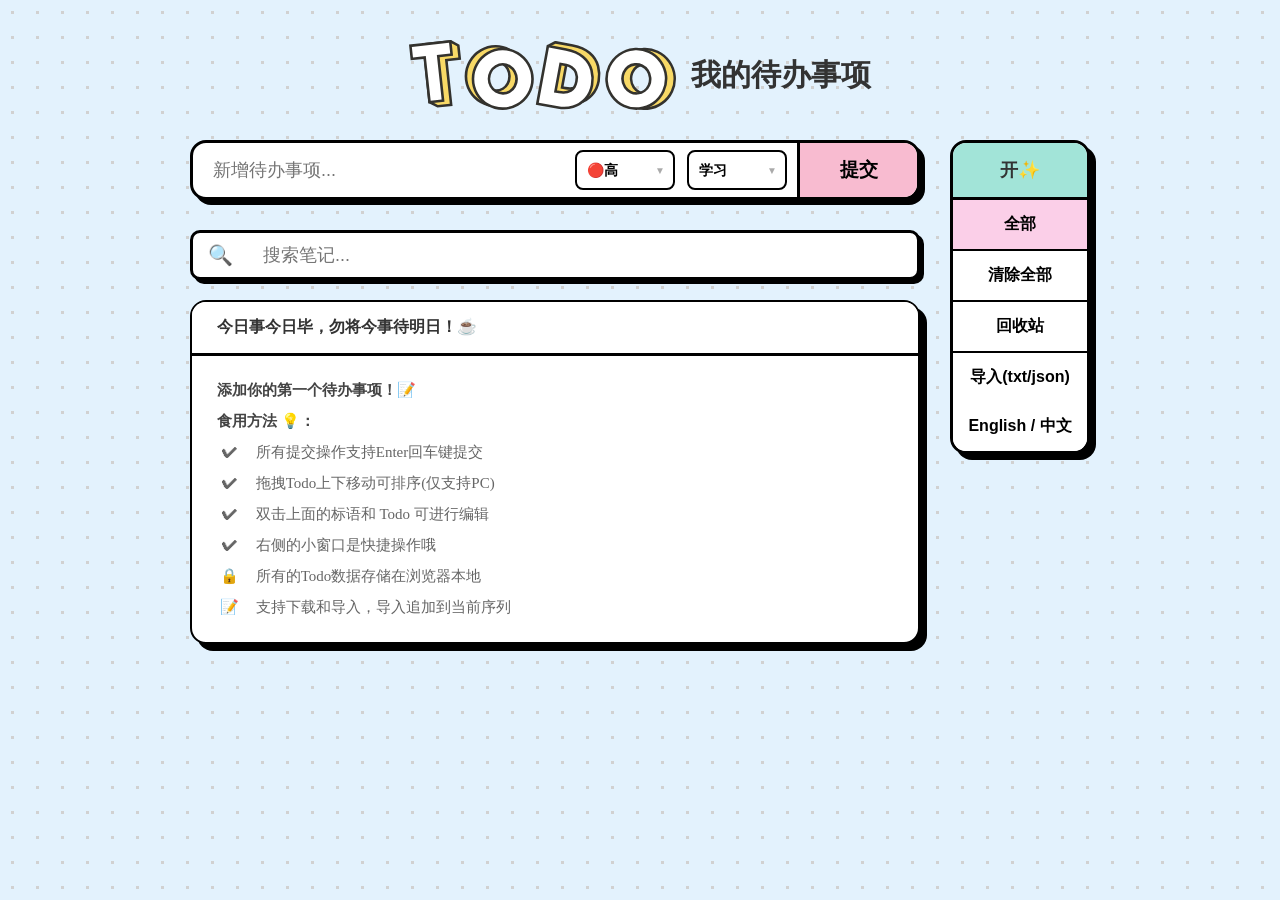
<file: todolist/index.html>
<!DOCTYPE html>
<html lang="zh-CN">
<head>
    <meta charset="UTF-8">
    <meta name="viewport" content="width=device-width, initial-scale=1.0">
    <title>todolist-app</title>
    <link rel="stylesheet" href="./css/style.css">
</head>
<body>
    <div class="container">
        <header class="header">
            <div class="logo-container">
                <img src="./images/todo.svg" alt="todo标签文本">
                <span class="decoration">✨</span>
            </div>
        </header>

        <main class="content-wrapper">
            <section class="left-panel">
                <div class="input-group">
                    <div class="input-fields">
                        <input type="text" id="note-title" placeholder="新增待办事项...">
                        <div class="priority-wrapper">
                            <div class="select-container">
                                <select class="priority-select" id="priority-select">
                                    <option value="high">🔴高</option>
                                    <option value="medium">🟡中</option>
                                    <option value="low">🟢低</option>
                                </select>
                            </div>

                            <div class="select-container">
                                <select id="category-select" class="category-select">
                                    <option value="study">📚 学习</option>
                                    <option value="work">💼 工作</option>
                                </select>
                            </div>
                        </div>
                    </div>
                    <button id="add-btn">提交</button>
                </div>
                <div class="search-group">
                    <span class="search-icon">🔍</span>
                        <input type="text" id="search-input" placeholder="搜索你想要的笔记...">
                </div>
                <div class="note-content">
                   <div class="note-header">
                        <span>今日事今日毕，勿将今事待明日! ☕</span>
                    </div>
                    <div id="note-list">
                        <div class="guide-container">
                            
                            <p class="guide-title">添加你的第一个待办事项！📝</p>
                            <div class="guide-content">
                                <p class="guide-subtitle">食用方法 💡：</p>
                                <ul class="guide-list">
                                    <li><span class="guide-icon">✔</span> 所有提交操作支持Enter回车键提交</li>
                                    <li><span class="guide-icon">✔</span> 拖拽Todo上下移动可排序(仅支持PC)</li>
                                    <li><span class="guide-icon">✔</span> 双击上面的标语和 Todo 可进行编辑</li>
                                    <li><span class="guide-icon">✔</span> 右侧的小窗口是快捷操作哦</li>
                                    <li><span class="guide-icon">🔒</span> 所有的Todo数据存储在浏览器本地</li>
                                    <li><span class="guide-icon">📝</span> 支持下载和导入，导入追加到当前序列</li>
                                </ul>
                            </div>
                        </div>

                    </div> 
                </div>
            </section>

            <aside class="right-panel">
                <div class="control-box">
                    <div id="status-bar" class="status-badge">开✨</div>
                    <button id="all-btn" class="nav-btn active">全部</button>
                    <button id="clear-all" class="nav-btn">清除全部</button>
                    <button id="trash-bag" class="nav-btn">回收站</button>
                    <div class="import">
                        <button id="import-btn" class="nav-btn">导入(txt/json)</button>
                    </div>
                    <button id="lang-btn" class="nav-btn">English / 简体中文</button>
                </div>
            </aside>
        </main>
    </div>
    <script src="script.js"></script>
</body>
</html>
</file>
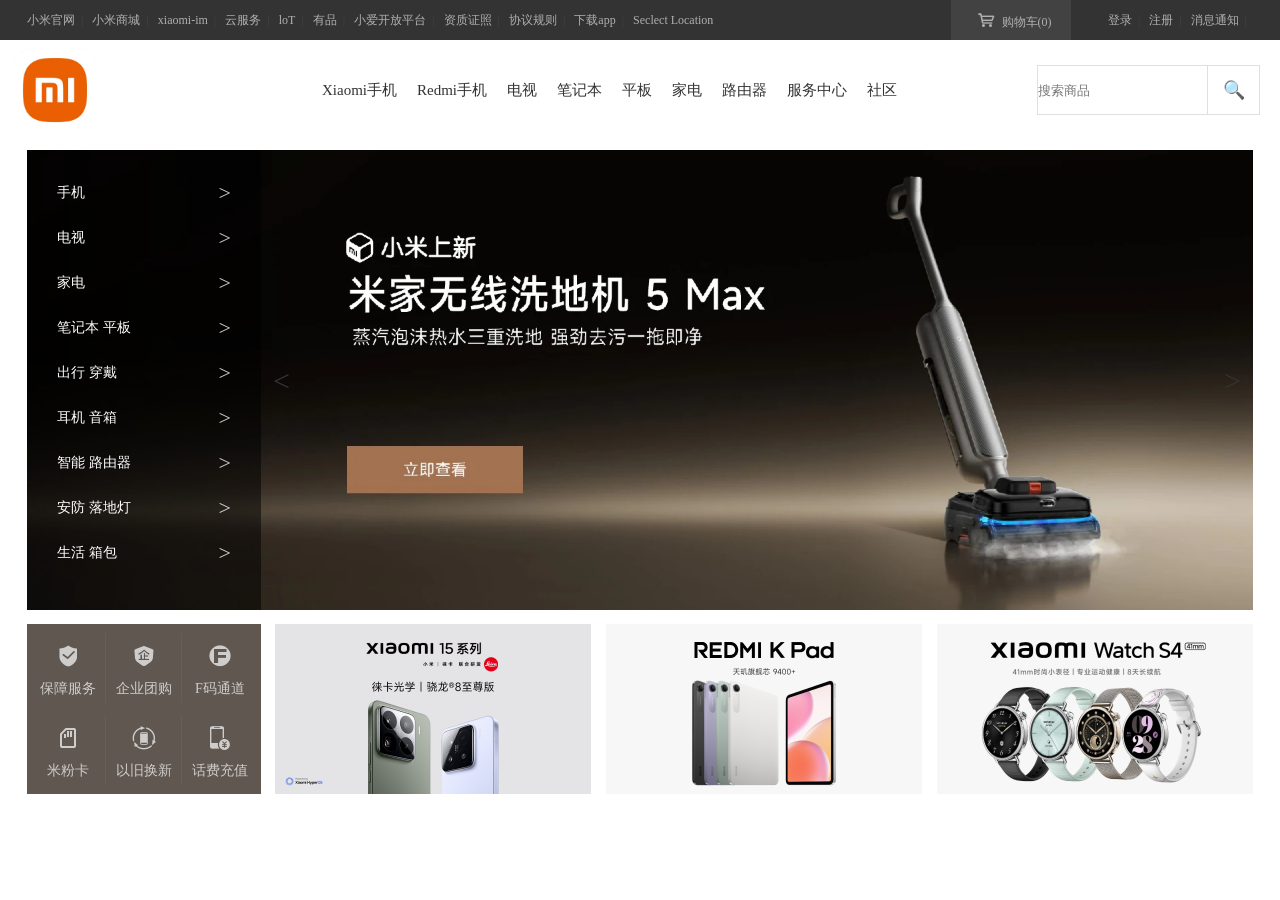
<file: xiaomi网页/index.html>
<!DOCTYPE html>
<html lang="zh-CN">
<head>
    <meta charset="UTF-8">
    <meta name="viewport" content="width=\, initial-scale=1.0">
    <title>小米商城 - Xiaomi 15、REDMI K80 官方网站</title>
    <link rel="stylesheet" href="./css/style.css">
    <link rel="stylesheet" href="./images/font1/iconfont.css">
    <link rel="stylesheet" href="./images/font/iconfont.css">
</head>
<body>
    <!-- 顶部导航 分为左边和右边两个模块 -->
    <header class="top1">
        <div class="container">
            <div class="containerleft">
                <a href="#">小米官网</a><span>|</span>
                <a href="#">小米商城</a><span>|</span>
                <a href="#">xiaomi-im</a><span>|</span>
                <a href="#">云服务</a><span>|</span>
                <a href="#">loT</a><span>|</span>
                <a href="#">有品</a><span>|</span>
                <a href="#">小爱开放平台</a><span>|</span>
                <a href="#">资质证照</a><span>|</span>
                <a href="#">协议规则</a><span>|</span>
                <a href="#">下载app</a><span>|</span>
                <a href="#">Seclect Location</a>
            </div>    
            <div class="buycar"><span class="iconfont icon-gouwuchekong"></span><a href="#">购物车(0)</a></div>
            <div class="containeright">
                <a href="#">登录</a><span>|</span>
                <a href="#">注册</a><span>|</span>
                <a href="#">消息通知</a><span>|</span>
            </div>
        </div>
    </header>

    <!-- logo 各种分类 搜索栏 -->
    <nav class="mainheader">
        <div class="logo">
            <img src="./images/xiaomilogo.webp" alt="小米官网logo">
        </div>
        <div class="navlist">
            <ul>
                <li><a href="#">Xiaomi手机</a></li>
                <li><a href="#">Redmi手机</a></li>
                <li><a href="#">电视</a></li>
                <li><a href="#">笔记本</a></li>
                <li><a href="#">平板</a></li>
                <li><a href="#">家电</a></li>
                <li><a href="#">路由器</a></li>
                <li><a href="#">服务中心</a></li>
                <li><a href="#">社区</a></li>
            </ul>
        </div>
        <div class="search">
            <input type="text" placeholder="搜索商品">
            <button>🔍</button>
        </div>
    </nav>


    <!-- 核心区 分为两个模块 侧边菜单和轮播图片(或许可以使用视频) -->
    <section class="hero-container">
        <img src="./images/1.png" id="banner-img" alt="轮播图">
        <div class="side-category">
            <ul id = "leftmenu">
                <li data-type="phone"><a href="#">手机<span>&gt;</span></a></li>
                <li data-type="tv"><a href="#">电视<span>&gt;</span></a></li>
                <li data-type="home"><a href="#">家电<span>&gt;</span></a></li>
                <li data-type="pad"><a href="#">笔记本 平板<span>&gt;</span></a></li>
                <li data-type="out"><a href="#">出行 穿戴<span>&gt;</span></a></li>
                <li data-type="ear"><a href="#">耳机 音箱<span>&gt;</span></a></li>
                <li data-type="zhin"><a href="#">智能 路由器<span>&gt;</span></a></li>
                <li data-type="secure"><a href="#">安防 落地灯<span>&gt;</span></a></li>
                <li data-type="life"><a href="#">生活 箱包<span>&gt;</span></a></li>
            </ul>
        </div>

        <div class="categorydetail" id="categoryDetail"></div>

        <div class="change-photo">
            <span class="xiaoyu">&lt;</span>
            <span class="dayu">&gt;</span>
        </div>
    </section>

    <!-- 副核心区 -->
    <section class="sub-hero-container">
        <div class="channel">
            <ul>
                <li><a href="#"><i class="iconfont icon-icon_baozhang"></i>保障服务</a></li>
                <li><a href="#"><i class="iconfont icon-icon_qiye"></i>企业团购</a></li>
                <li><a href="#"><i class="iconfont icon-fuji"></i>F码通道</a></li>
                <li><a href="#"><i class="iconfont icon-dianhuaka"></i>米粉卡</a></li>
                <li><a href="#"><i class="iconfont icon-yijiuhuanxin"></i>以旧换新</a></li>
                <li><a href="#"><i class="iconfont icon-huafeichongzhi"></i>话费充值</a></li>
            </ul>
        </div>
        <div class="channel2">
            <ul class="adchannel2">
                <li><a href="#"><img src="./images/channel2-1.png" alt="Xiaomi-15"></a></li>
                <li><a href="#"><img src="./images/channel2-2.png" alt="REDMI K PAD"></a></li>
                <li><a href="#"><img src="./images/channel2-3.png" alt="Xiaomi watch S4"></a></li>
            </ul>
        </div>


    </section>

    <script src="./xiaomi.js"></script>
</body>
</html>
</file>
<file: todolist/css/style.css>
*{
    margin: 0;
    padding: 0;
    box-sizing: border-box;
}

body{
    background-color: #e3f2fd;
    background-image: radial-gradient(#d1d1d1 1.5px,transparent 1.5px);
    /* 浅白色的小班点 */
    background-size: 25px 25px;
    font-family: "Microsoft YaHei";
    color: #333;
    padding: 40px;
    /* 与浏览器周边隔开一点 */
}

/* 主界面 */
.container{
    max-width: 900px;
    margin: 0 auto;
}

.header{
    display: flex;
    justify-content: center;
    margin-bottom: 30px;
}

/* logo图片 */
.logo-container img{
    height: 70px;
    width: auto;
}

/* 承载logo的容器 */
.logo-container{
    align-items: center;
    display: flex;
    gap: 15px;
    font-size: 40px;
    font-weight: 900;
}

/* 星星装饰 */
.decoration{
    font-size: 30px;
}

/* 装饰左右的侧边栏 */
.content-wrapper{
    display: flex;
    gap: 30px;
    align-items: flex-start;
}


/* 占比空间分配 */
.left-panel{
    flex: 3;
}

.right-panel{
    flex: 1;
}

/* 上方总输入框 */
.input-group{
    background-color: #fff;
    border: 3px solid #000;
    border-radius: 16px;
    display: flex;
    overflow: hidden;
    box-shadow: 5px 5px 0px #000;
    margin-bottom: 30px;
    height: 60px;
}

.input-fields{
    flex: 1;
    display: flex;
    justify-content: center;
    align-items: center;
    gap: 10px;
}

 input[type="text"],textarea{
    width: 100%;
    border: none;
    padding: 0 20px;
    font-size: 18px;
    outline: none;
    background: transparent;
}  
textarea{
    height: 60px;
    border-bottom: none;
} 

#add-btn {
    width: 120px;
    background-color: #f8bbd0;
    border: none;
    border-left: 3px solid #000;
    height: 100%;
    font-size: 19px;
    font-weight: 900;
    cursor: pointer;
    transition: all 0.2s;
    display: flex;
    align-items: center;
    justify-content: center;
}

#add-btn:hover{
    background-color: #f48fb1;
    box-shadow:2px 2px 0px #000 ;
}

.note-content{
    background-color: #fff;
    border: 2px solid #000;
    border-radius: 16px;
    box-shadow: 7px 7px 0px #000;
    overflow: hidden;
}

.note-header{
    width: 100%;
    display: flex;
    padding:15px 25px;
    border-bottom: 3px solid #000;
    font-weight: bold;
    font-size: 16px;
    background-color: #fff;
}


#note-list{
    padding: 25px;
    display: flex;
    flex-direction: column;
    gap: 20px;
}
/* ----------食用方法--------------- */
.guide-container{
    color: #444;
    /* padding: 20px 40px; */
}

.guide-title{
    font-size: 15px;
    font-weight: bold;
    margin-bottom: 12px;
}

.guide-subtitle{
    font-size: 15px;
    font-weight: bold;
    margin-bottom: 12px;
}

.guide-list{
    list-style: none;
    display: flex;
    flex-direction: column;
    gap: 12px;
}

.guide-list{
    display: flex;
    font-size: 15px;
    color: #666;
}

.guide-icon{
    width: 25px;
    margin-right: 10px;
    display: inline-block;
    text-align: center;
    font-weight: bold;
}


.note-card{
    background-color: #fff;
    border:2px solid #000;
    border-radius: 12px;
    padding: 15px 20px;
    box-shadow: 6px 6px 0px #000;
    display: flex;
    flex-direction: column;
    gap: 10px;
}

.card-title{
    font-size: 20px;
    font-weight: 800;
}

.card-text{
    font-size: 15px;
    color: #666;
    line-height: 1.6;
}

.note-footer{
    display: flex;
    justify-content: space-between;
    align-items: center;
    padding-top: 10px;
}

.action-btn{
    border: 2px solid #000;
    border-radius: 6px;
    padding: 4px 10px ;
    font-weight: bold;
    cursor: pointer;
    background-color: #fff;
    transition: 0.1s;
}

.action-btn.done{
    background-color: #c8e6c9;
}
.action-btn.delete{
    background-color: #ffcdd2;
}

.action-btn:hover{
    transform: translate(2px,2px);
    box-shadow: 2px 2px 0px #000;
}


/* 添加右侧效果 */
.right-panel{
    flex:0 0 140px;
}

.control-box{
    background-color: #fff;
    border: 3px solid #000;
    border-radius: 16px;
    box-shadow: 6px 6px 0px #000;
    overflow: hidden;
}

.status-badge{
    background-color: #a2e4d8;
    padding: 15px;
    text-align: center;
    font-weight: 900;
    font-size: 18px;
    border-bottom: 3px solid #000;
}

.nav-btn{
    width: 100%;
    padding: 14px;
    font-weight: bold;
    font-size: 16px;
    border: none;
    background-color: #fff;
    border-bottom: 2px solid #000;
    cursor: pointer;
    text-align: center;
    transition: all 0.3s;
}

.nav-btn.active{
    background-color: #fbcfe8;
}

.nav-btn:hover{
    background-color: #fbcfe8;
}

.nav-btn:last-child {
    border-bottom: none;
}


/* -------搜索-------- */
.search-group{
    background-color: #fff;
    border: 3px solid #000;
    border-radius: 10px ;
    display: flex;
    align-items: center;
    padding:0 15px;
    margin-bottom: 20px;
    box-shadow: 4px 4px 0px #000;
    height: 50px;
}

.search-icon{
    font-size: 20px;
    margin-right: 10px;
}

.search-input{
    flex:1;
    border: none;
    outline: none;
    font-size: 16px;
    background :transparent;
}
/* ------------------ */

/* --------优先级-按钮部分------ */
.note-card.priority-high{
    border-left: 5px solid #ff4d4f;
    background-color: #fff1f0;
}

.note-card.priority-medium{
    border-left: 5px solid #ffc107;
    background-color: #fffbe6;
}

.note-card.priority-low{
    border-left: 5px solid #52c41a;
    background-color: #f6ffed;
}

.done-style{
    opacity: 0.6;
    border-left-color: #ccc !important;
}
/* ----------------------------- */

/* ---------优先级-外框部分以及分类组合---------*/
.priority-wrapper{
    display: flex;
    gap: 12px;
    padding: 0 10px;
    align-items: center;
}

.select-container{  
    position: relative;
    flex: 0 1 auto;
    min-width: 100px;
}


.priority-select,.category-select{
    width: 100%;
    display: block;
    appearance: none;
    -webkit-appearance: none;
    -moz-appearance: none;
    
    /* -------- */

    padding: 8px 30px 8px 10px;
    font-size: 14px;
    font-weight: bold;
    background-color: #fff;
    border: 2px solid #000;
    border-radius: 8px;
    cursor: pointer;
    outline: none;
    transition: all 0.3s ease;
    height: 40px;
}

.priority-select:hover,.category-select:hover{
    border-color: #ffc107;
    background-color: #fffdf5;
}

.priority-select:focus,.category-select:focus{
    border-color: #ffc107;
    box-shadow:0 0 0 3px rgba(255, 193, 7, 0.1);
}

.select-container::after{
    content:'▼';
    font-size: 10px;
    color: #aaa;
    position: absolute;
    right: 10px;
    top: 50%;
    transform: translateY(-50%);
    pointer-events: none;
    transition: all 0.3s ease;
    z-index: 2;
}

.select-container:hover::after{
    color: #ffc107;
    transform: translateY(-70%);
}

/* ------------------------------ */
</file>
<file: xiaomi网页/css/style.css>
*{
    margin: 0;
    padding: 0;
    box-sizing: border-box;
}


/* 全部文字 颜色 */
body{
    color: #333;
    font: 14px/1.5 "Helvetica Neue","Microsoft Yahei";
    background-color: #fff;
}

/* 取消下划线 */
a{
    text-decoration: none;
    color: #b0b0b0;
}

/* 取消黑点 */
li{
    list-style: none;
}

.container{
    width: 1226px; 
    /* 顶部导航的官方宽度 */
    margin: 0 auto;
    display: flex;
    justify-content: space-between;
    align-items: center;
}


.top1{
    height: 40px;
    background-color: #333;
    font-size: 12px;   
    display: flex;
    align-items: center;
}

.top1 a:hover{
    color: #fff;
}

/* 设置竖直的线 */
.top1 span{
    color: #424242;
    margin: 0 0.5em;
}


/* 设置购物车 */
/* 1.图标的颜色 */
.buycar span{
    color: #b0b0b0;
} 

.buycar{
    width: 120px;
    height: 40px;
    line-height: 40px;
    background-color: #424242;
    text-align: center;
    margin-left: 200px;
}

.mainheader{
    width: 1226px;
    margin: 0 auto;
    height: 100px;
    display: flex;
    align-items: center; 
    /* 对子元素进行一个居中的排序 */
}


/* 对承载logo图片的父元素进行一个设置，设置宽高，并且使用flex布局来让logo水平和竖直都居中。 */
.logo{
    width: 55px;
    height: 55px;
    display: flex;
    justify-content: center;
    /* 水平 */
    align-items: center;
    /* 竖直 */
}

/* 对图片本身进行一个设置 */
.logo img{
    width: 84px;
    height: 84px;
    border-radius: 20px;
}

.navlist{
    width: 685px;
    padding-left: 230px;
    white-space: nowrap;
}

.navlist ul{
    display: flex;
}

.navlist ul li a{
    color:#333;
    font-size: 15px;
    padding: 0 10px;
    transition: color 0.2s ease;
}

.navlist ul li a:hover{
    color: #ff6700;
}

.search{
    width: 296px;
    height: 50px;
    display: flex;
    margin-left: 270px;
}

.search input{
    border: 1px solid #e0e0e0;
    transition: all 0.2s;
}


.search button{
    width: 52px;
    height: 50px;
    background-color: #fff;
    border: 1px solid #e0e0e0;
    border-left: none ; 
    /* 变得更加美观 */
    cursor: pointer;
    font-size: 18px;
    transition: all 0.3s;
}

.search input:focus,
.search input:focus + button{
    border-color: #ff6700;
}

.search input:hover,
.search input:hover + button{
    border-color: #ff6700;
}


.search button:hover{
    background-color: #ff6700;
    color: #fff;
    border-color: #ff6700;
}

.hero-container{
    width: 1226px;
    margin: 0 auto;
    height: 460px;
    position: relative;
    margin-top: 10px;
    /* background: url(../images/1.png) no-repeat center; */
    background-color: #eee; 
    background-size: cover;
    overflow: hidden;
    /* 设置一个底色 */
}

.side-category{
    position: absolute;
    top: 0;
    left: 0;
    width: 234px;
    height: 460px;
    background-color: rgba(0,0,0,0.5);
    padding: 20px 0;
    z-index: 300;
}

/* 分类选项空隙的设置 */
.side-category ul li{
    height: 45px;
    line-height: 45px;
}

.side-category ul li a{
    display: flex;
    justify-content: space-between;
    padding: 0 30px;
    color: #fff;
    font-size: 14px;
}

.side-category span{
    font-size: 22px;
    color: rgba(255, 255, 255, 0.8);
} 

.side-category ul li a:hover{
    background-color: #ff6700;
}

/* 保证箭头在上面 */
.change-photo{
    position: absolute;
    top: 0;
    left: 0;
    width: 100%;
    height: 100%;
    z-index: 150;
    
}

.change-photo span{
    position: absolute;
    top: 50%;
    transform: translateY(-50%);
    width: 41px;
    height: 69px;
    line-height: 69px;
    text-align: center;
    font-size: 30px;
    cursor: pointer;
    transition: all 0.2s;
}

/* 确定方向箭头的位置 */
.change-photo .xiaoyu{
    left: 234px;
}

.change-photo .dayu{
    right: 0;
}

.change-photo span:hover{
    background-color: rgba(0,0,0,0.4);
    color: #fff;
}


.icontfont{
    font-size: 24px;
    color: #fff;
    margin-bottom: 4px ;
}

.sub-hero-container{
    display: flex;
    margin-top: 14px;
    justify-content: space-between;
    width: 1226px;
    margin-bottom: 26px ;
    margin: 14px auto;
}

.channel{
    width: 234px;
    height: 170px;
    background: #5f5750;
    padding:3px;
}

.channel ul{
    display: flex;
    flex-wrap: wrap;
}

.channel ul li{
    width: 76px;
    height: 82px;
    position: relative;
}

.channel ul li a{
    display: flex;
    flex-direction: column;
    align-items: center;
    justify-content: center;
    color: #fff;
    height: 100%;
    font-size: 14px;
    opacity: 0.7;
    transition: opacity 0.2s;
    /* 为接下来的鼠标点击变清晰做过度 */
}

.channel ul li a:hover{
    opacity: 1;
}

.channel ul li a .iconfont{
    font-size: 24px;
    margin-bottom: 4px;
}

.channel li::after{
    content: "";
    position: absolute;
    top: 6px;
    right: 0;
    width: 1px;
    height: 70px;
    background: #665e57;
}

.channel ul li:nth-child(3)::after{
    display: none;
}

.channel ul li:nth-child(6)::after{
    display: none;
}

.channel2{
    width: 978px;
    height: 170px;
    /* 1226-234-14 */
    margin-left: 14px;
}

.adchannel2{
    display: flex;
    justify-content: space-between;
}

.adchannel2 li {
    width: 316px;
    height: 170px;
    transition: all 0.3s ease;
    /* 给一个几乎看不见的初始阴影，渐变会更自然 */
    box-shadow: 0 0 0 rgba(0,0,0,0);
}

.adchannel2 li a{
    width: 100%;
    height: 100%;
    display: block;
}


.adchannel2 li a img{
    width: 100%;
    height: 100%;
    height: 170px;
    display: block;
} 

.adchannel2 li:hover{
    box-shadow: 0px 15px 30px rgba(0,0,0,0.1);
    transform: translateY(-2px);
}

.categorydetail{
    display: none;
    /* 初始的时候能隐藏 */
    position: absolute;
    top: 0;
    left: 234px;
    width: 530px;
    height: 460px;
    background-color: #fff;
    box-shadow: 0 8px 16px rgba(0, 0, 0, 0.18);
    z-index: 200;
    /* 保证能悬浮在轮播图片上面 */
    padding: 20px;
    /* 保证打开侧边栏目时 显示的的内容不顶住边框 */
}

.detail-list {
    display: flex;              
    flex-wrap: wrap;            
    align-content: flex-start;  
}
.detail-item {
    width: 240px;               
    height: 76px;               
    display: flex;             
    align-items: center;       
    padding: 10px;              
    cursor: pointer;       
}

/* 商品图片 */
.detail-item img { 
    width: 40px;                
    height: 40px; 
    margin-right: 10px;  
}

/* 商品文字标题 */
.detail-item span { 
    color: #333;
    font-size: 14px;   
    transition: all 0.2s;     
}

/* 悬停变色 */
.detail-item span:hover { 
    color: #ff6700;
    
}


#banner-img{
    position: absolute;
    width: 100%;
    height: 100%;
    object-fit: cover;
    z-index: 1;
    top: 0;
    left: 0;
    transition: all 0.5s linear;
}
</file>
<file: xiaomi网页/images/font1/iconfont.css>
@font-face {
  font-family: "iconfont"; /* Project id  */
  src: url('iconfont.ttf?t=1773678780513') format('truetype');
}

.iconfont {
  font-family: "iconfont" !important;
  font-size: 16px;
  font-style: normal;
  -webkit-font-smoothing: antialiased;
  -moz-osx-font-smoothing: grayscale;
}

.icon-gouwuchekong:before {
  content: "\f0179";
}

.icon-huafeichongzhi:before {
  content: "\e61a";
}

.icon-icon_baozhang:before {
  content: "\e60e";
}

.icon-yijiuhuanxin:before {
  content: "\e605";
}

.icon-icon_qiye:before {
  content: "\e663";
}

.icon-fuji:before {
  content: "\e654";
}

.icon-dianhuaka:before {
  content: "\e809";
}
</file>
<file: xiaomi网页/images/font/iconfont.css>
@font-face {
  font-family: "iconfont"; /* Project id  */
  src: url('iconfont.ttf?t=1773658883057') format('truetype');
}

.iconfont {
  font-family: "iconfont" !important;
  font-size: 16px;
  font-style: normal;
  -webkit-font-smoothing: antialiased;
  -moz-osx-font-smoothing: grayscale;
}

.icon-gouwuchekong:before {
  content: "\f0179";
}

.icon-shouye:before {
  content: "\e612";
}

.icon-loufangfangzi:before {
  content: "\e729";
}
</file>
